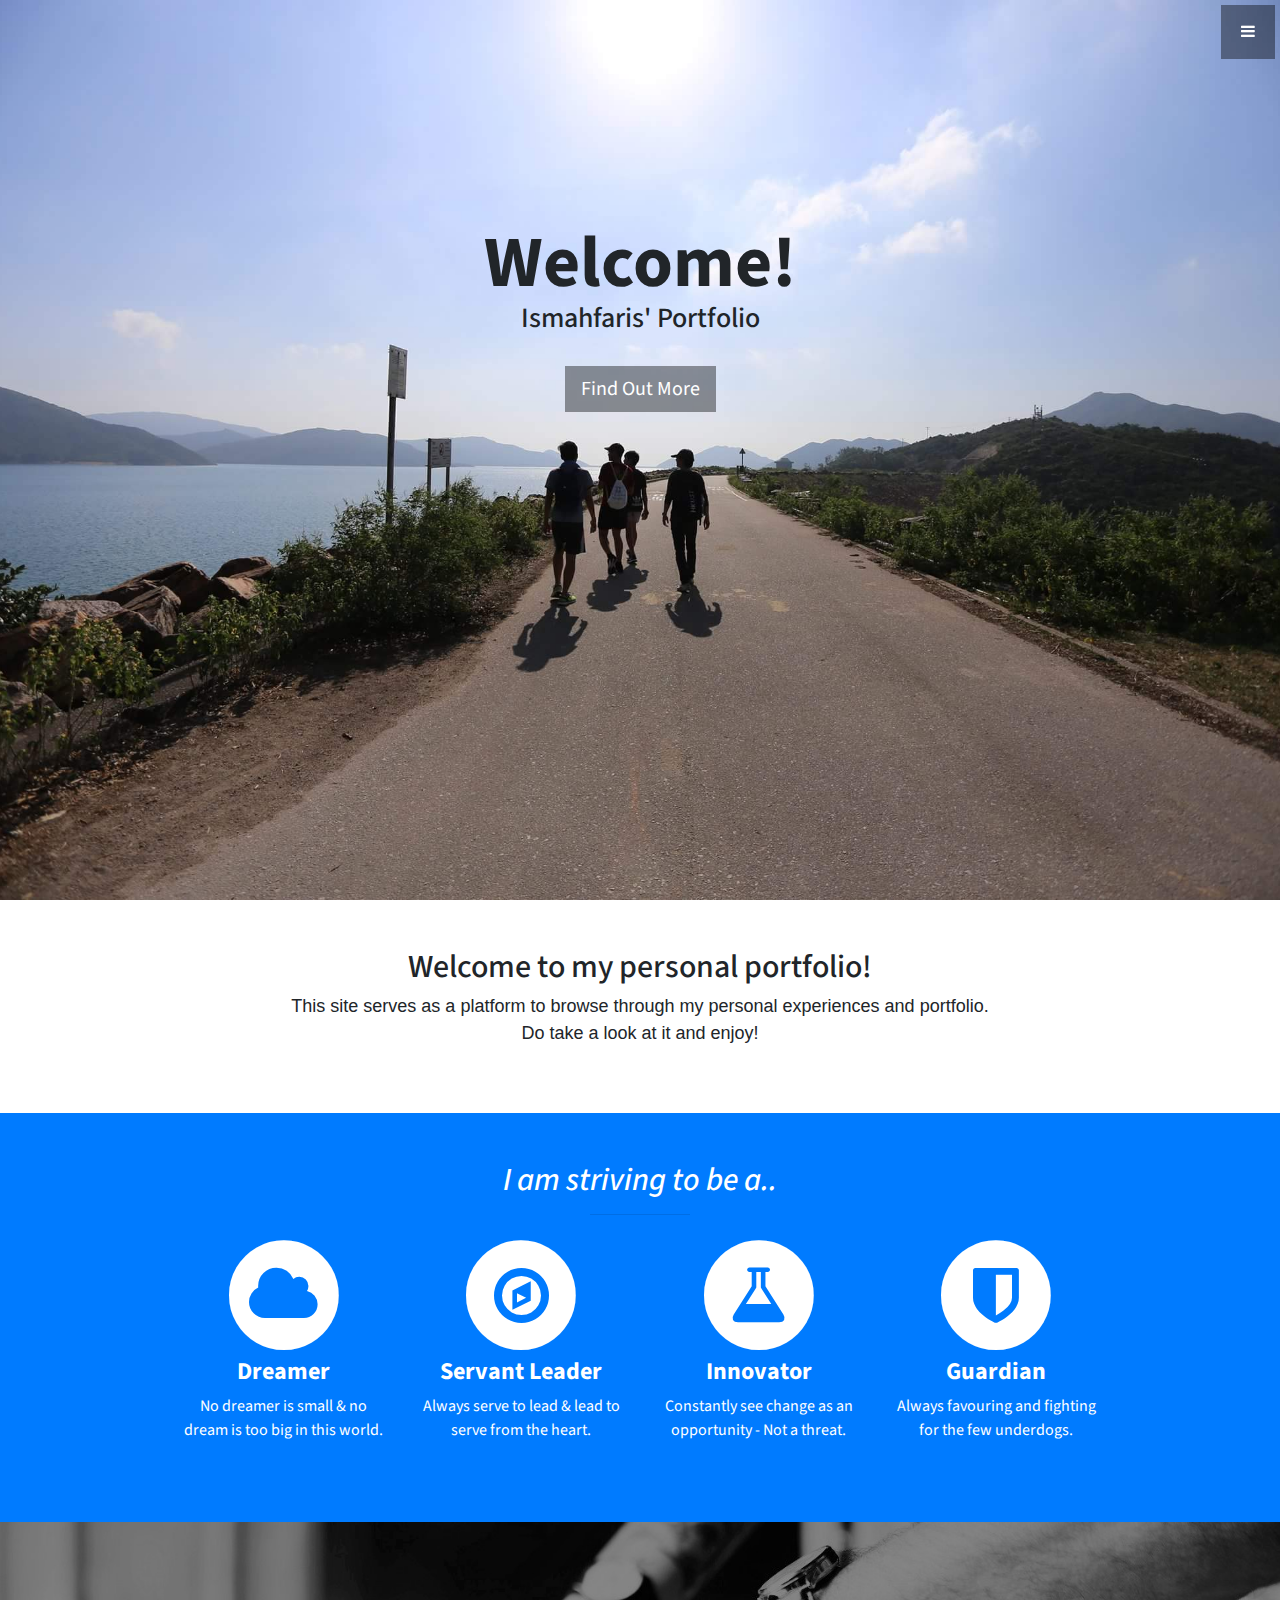
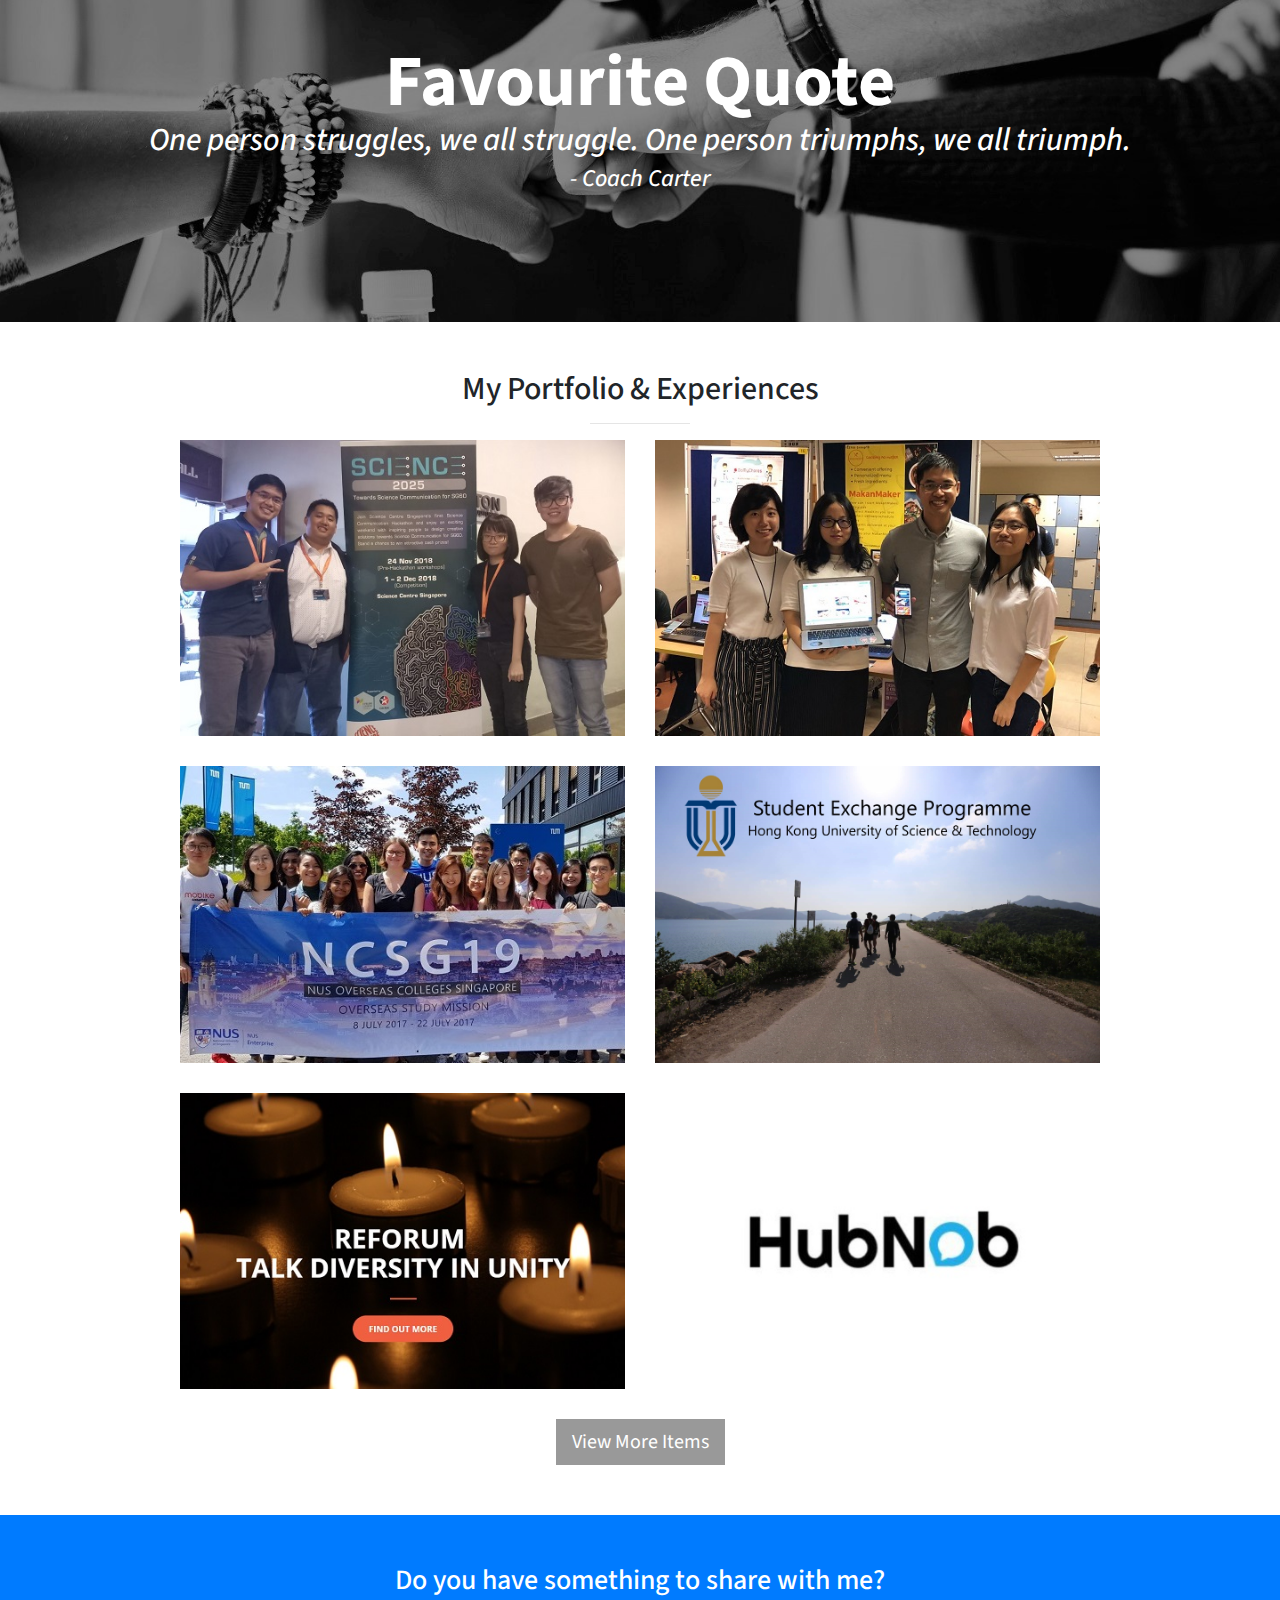
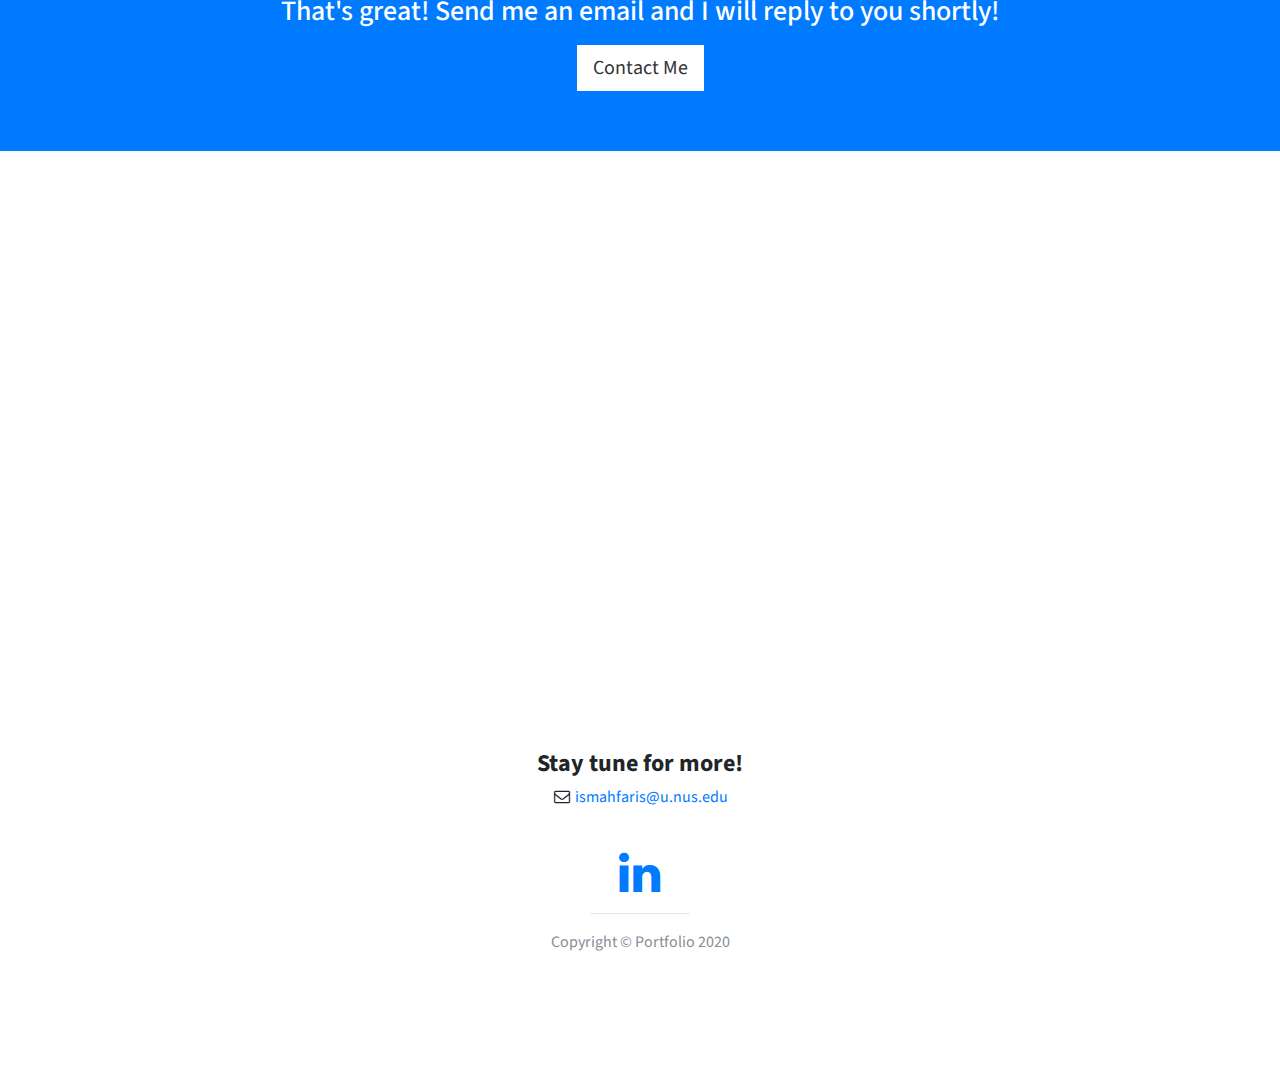
<file: index.html>
<!DOCTYPE html>
<html lang="en">

  <head>

    <meta charset="utf-8">
    <meta name="viewport" content="width=device-width, initial-scale=1, shrink-to-fit=no">
    <meta name="description" content="">
    <meta name="author" content="">

    <title>Ismahfaris' Portfolio</title>

    <!-- Bootstrap Core CSS -->
    <link href="vendor/bootstrap/css/bootstrap.min.css" rel="stylesheet">

    <!-- Custom Fonts -->
    <link href="vendor/font-awesome/css/font-awesome.min.css" rel="stylesheet" type="text/css">
    <link href="https://fonts.googleapis.com/css?family=Source+Sans+Pro:300,400,700,300italic,400italic,700italic" rel="stylesheet" type="text/css">

    <!-- Custom CSS -->
    <link href="css/stylish-portfolio.css" rel="stylesheet">

  </head>

  <body>
    <!-- Navigation -->
    <a id="menu-toggle" href="#" class="btn btn-dark btn-lg toggle">
      <i class="fa fa-bars"></i>
    </a>
    <nav id="sidebar-wrapper">
      <ul class="sidebar-nav">
        <a id="menu-close" href="#" class="btn btn-light btn-lg pull-right toggle">
          <i class="fa fa-times"></i>
        </a>
        <li class="sidebar-brand">
          <a class="js-scroll-trigger" href="#top">Ismahfaris' Portfolio</a>
        </li>
        <li>
          <a class="js-scroll-trigger" href="#top">Home</a>
        </li>
        <li>
          <a class="js-scroll-trigger" href="#about">Personal Statement</a>
        </li>
        <li>
          <a class="js-scroll-trigger" href="#services">Goals &amp; Aspirations</a>
        </li>
        <li>
          <a class="js-scroll-trigger" href="#portfolio">Portfolio</a>
        </li>
        <li>
          <a class="js-scroll-trigger" href="#contact" onclick=$( "#menu-close").click();>Contact</a>
        </li>
      </ul>
    </nav>

    <!-- Header -->
    <header class="header" id="top">
      <div class="text-vertical-center">
        <h1>Welcome!</h1>
        <h3>Ismahfaris' Portfolio</h3>
        <br>
        <a href="#about" class="btn btn-dark btn-lg js-scroll-trigger">Find Out More</a>
        <br><br><br><br><br><br><br><br><br><br><br><br>
      </div>
    </header>

    <!-- About -->
    <section id="about" class="about">
      <div class="container text-center">
        <h2>Welcome to my personal portfolio!</h2>
        <p style = "font-family: OpenSans,sans-serif !important; font-size: 18px" >This site serves as a platform to browse through my personal experiences and portfolio. 
          <br>Do take a look at it and enjoy!</p>
      </div>
      <!-- /.container -->
    </section>

    <!-- Services -->
    <section id="services" class="services bg-primary text-white">
      <div class="container">
        <div class="row text-center">
          <div class="col-lg-10 mx-auto">
            <h2><i>I am striving to be a..</i></h2>
            <hr class="small">
            <div class="row">
              <div class="col-md-3 col-sm-6">
                <div class="service-item">
                  <span class="fa-stack fa-4x">
                    <i class="fa fa-circle fa-stack-2x"></i>
                    <i class="fa fa-cloud fa-stack-1x text-primary"></i>
                  </span>
                  <h4>
                    <strong>Dreamer</strong>
                  </h4>
                  <p>No dreamer is small & no dream is too big in this world.</p>
                  <!-- <a href="#" class="btn btn-light">Learn More</a> -->
                </div>
              </div>
              <div class="col-md-3 col-sm-6">
                <div class="service-item">
                  <span class="fa-stack fa-4x">
                    <i class="fa fa-circle fa-stack-2x"></i>
                    <i class="fa fa-compass fa-stack-1x text-primary"></i>
                  </span>
                  <h4>
                    <strong>Servant Leader</strong>
                  </h4>
                  <p>Always serve to lead &amp; lead to serve from the heart.</p>
                  
                </div>
              </div>
              <div class="col-md-3 col-sm-6">
                <div class="service-item">
                  <span class="fa-stack fa-4x">
                    <i class="fa fa-circle fa-stack-2x"></i>
                    <i class="fa fa-flask fa-stack-1x text-primary"></i>
                  </span>
                  <h4>
                    <strong>Innovator</strong>
                  </h4>
                  <p>Constantly see change as an opportunity - Not a threat.</p>
                  
                </div>
              </div>
              <div class="col-md-3 col-sm-6">
                <div class="service-item">
                  <span class="fa-stack fa-4x">
                    <i class="fa fa-circle fa-stack-2x"></i>
                    <i class="fa fa-shield fa-stack-1x text-primary"></i>
                  </span>
                  <h4>
                    <strong>Guardian</strong>
                  </h4>
                  <p>Always favouring and fighting for the few underdogs.</p>
                  
                </div>
              </div>
            </div>
            <!-- /.row (nested) -->
          </div>
          <!-- /.col-lg-10 -->
        </div>
        <!-- /.row -->
      </div>
      <!-- /.container -->
    </section>

    <!-- Callout -->
    <aside class="callout">
      <div class="text-vertical-center">
        <h1>Favourite Quote</h1>
        <h2> <i>One person struggles, we all struggle. One person triumphs, we all triumph.</i> </h2>
        <h4> <i> - Coach Carter</i> </h4>
      </div>
    </aside>

    <!-- Portfolio -->
    <section id="portfolio" class="portfolio">
      <div class="container">
        <div class="row">
          <div class="col-lg-10 mx-auto text-center">
            <h2>My Portfolio &amp; Experiences</h2>
            <hr class="small">
            <div class="row">
              <div class="col-md-6">
                <div class="portfolio-item">
                  <a href="science.html">
                    <img class="img-portfolio img-fluid" src="img/ScienceHack.jpg">
                    <p class="img__description">
                      <strong>Science 2025 Hackathon</strong><br/>
                      <i>Check out my team's project that received a special mention and <br/> top 5 out of 20 teams. </i>
                    </p>                                           
                  </a>
                </div>
              </div>               
              <div class="col-md-6">
                <div class="portfolio-item">
                  <a href="steps.html">
                    <img class="img-portfolio img-fluid" src="img/steps.jpg">
                    <p class="img__description">
                      <strong>NUS Computing STePs <br/>Term Project 2017/18</strong><br/>
                      <i>Check out my term project that received 3rd Prize out of 15 teams.</i>
                    </p>                                           
                  </a>
                </div>
              </div>  
              <div class="col-md-6">
                <div class="portfolio-item">
                  <a href="noc.html">
                    <img class="img-portfolio img-fluid" src="img/osm5.jpg">
                    <p class="img__description">
                      <strong>NUS Overseas Colleges<br/> Overseas Study Mission</strong><br/>
                      <i>My 2-week entrepreneurial experience in Israel &amp; Germany.</i>
                    </p>                                           
                  </a>
                </div>
              </div>
              <div class="col-md-6">
                <div class="portfolio-item">
                  <a href="exchange.html" >
                    <img class="img-portfolio img-fluid" src="img/sep.jpeg">
                    <p class="img__description">
                      <strong>Student Exchange Programme</strong><br/>
                      <i>My personal reflection about my HKUST experience in Hong Kong.</i>
                    </p>                                           
                  </a>
                </div>
              </div>  
              <div class="col-md-6">
                <div class="portfolio-item">
                  <a href="https://reforum-183113.appspot.com/" target = _blank>
                    <img class="img-portfolio img-fluid" src="img/portfolio-2.jpg">
                    <p class="img__description">
                      <strong>Reforum</strong><br/>
                      <i>A platform for dialogues &amp; forums where people can learn, understand & respect different faiths &amp; religions.</i>
                    </p> 
                  </a>
                </div>
              </div>
              
              <div class="col-md-6">
                <div class="portfolio-item">
                  <a href="./img/NUS Overseas College Singapore Project.pdf" download="">
                    <img class="img-portfolio img-fluid" src="img/portfolio-6.jpg">
                    <p class="img__description">
                      <strong>HubNob</strong><br/>
                      <i>Download & view my start-up pitch for the NUS Overseas College Entrepreneurship Programme.</i>
                    </p>
                  </a>
                </div>
              </div>
            </div>
            <!-- /.row (nested) -->
            <a href="viewMoreDetails.html" class="btn btn-lg btn-dark">View More Items</a>

          </div>
          <!-- /.col-lg-10 -->
        </div>
        <!-- /.row -->
      </div>
      <!-- /.container -->
    </section>

    <!-- Call to Action -->
    <aside class="call-to-action bg-primary text-white" id="contact">
      <div class="container text-center">
        <h3>Do you have something to share with me? <br>That's great! Send me an email and I will reply to you shortly!</h3>

        <a href="mailto:ismahfaris@u.nus.edu" class="btn btn-lg btn-light">Contact Me</a>
        <!--<a href="#" class="btn btn-lg btn-dark">Look at Me!</a>-->
      </div>
    </aside>

    <!-- Map -->
    <section id="map" class="map">
            <iframe width="100%" height="100%" frameborder="0" scrolling="no" marginheight="0" marginwidth="0" src="https://www.google.com/maps/embed?pb=!1m18!1m12!1m3!1d3988.799178920508!2d103.77165731451245!3d1.2950529990554436!2m3!1f0!2f0!3f0!3m2!1i1024!2i768!4f13.1!3m3!1m2!1s0x31da1af8c7e4e75b%3A0x436963e22924394a!2sNUS+School+of+Computing!5e0!3m2!1sen!2ssg!4v1515598044869" width="600" height="450" frameborder="0" style="border:0" allowfullscreen></iframe>
      <br/>
      <small>
        <a href="https://maps.google.com/maps?f=q&amp;source=embed&amp;hl=en&amp;geocode=&amp;q=Twitter,+Inc.,+Market+Street,+San+Francisco,+CA&amp;aq=0&amp;oq=twitter&amp;sll=28.659344,-81.187888&amp;sspn=0.128789,0.264187&amp;ie=UTF8&amp;hq=Twitter,+Inc.,+Market+Street,+San+Francisco,+CA&amp;t=m&amp;z=15&amp;iwloc=A"></a>
      </small>
    </section>

    <!-- Footer -->
    <footer>
      <div class="container">
        <div class="row">
          <div class="col-lg-10 mx-auto text-center">
            <h4>
              <strong>Stay tune for more!</strong>
            </h4>
            
            <ul class="list-unstyled">
                <i class="fa fa-envelope-o fa-fw"></i>
                <a href="mailto:ismahfaris@u.nus.edu">ismahfaris@u.nus.edu</a>
              </li>
            </ul>
            <br>
            <ul class="list-inline">
              <li class="list-inline-item">
                <a target = _blank href="https://sg.linkedin.com/in/ismahfaris-ismail">
                  <i class="fa fa-linkedin fa-fw fa-3x"></i>
                </a>
              </li>
              <!--li class="list-inline-item">
                <a href="#">
                  <i class="fa fa-facebook fa-fw fa-3x"></i>
                </a>
              </li>
              <li class="list-inline-item">
                <a href="#">
                  <i class="fa fa-dribbble fa-fw fa-3x"></i>
                </a>
              </li-->
            </ul>
            <hr class="small">
            <p class="text-muted">Copyright &copy; Portfolio 2020</p>
          </div>
        </div>
      </div>
      <a id="to-top" href="#top" class="btn btn-dark btn-lg js-scroll-trigger">
        <i class="fa fa-chevron-up fa-fw fa-1x"></i>
      </a>
    </footer>

    <!-- Bootstrap core JavaScript -->
    <script src="vendor/jquery/jquery.min.js"></script>
    <script src="vendor/popper/popper.min.js"></script>
    <script src="vendor/bootstrap/js/bootstrap.min.js"></script>

    <!-- Plugin JavaScript -->
    <script src="vendor/jquery-easing/jquery.easing.min.js"></script>

    <!-- Custom scripts for this template -->
    <script src="js/stylish-portfolio.js"></script>

  </body>

</html>
</file>
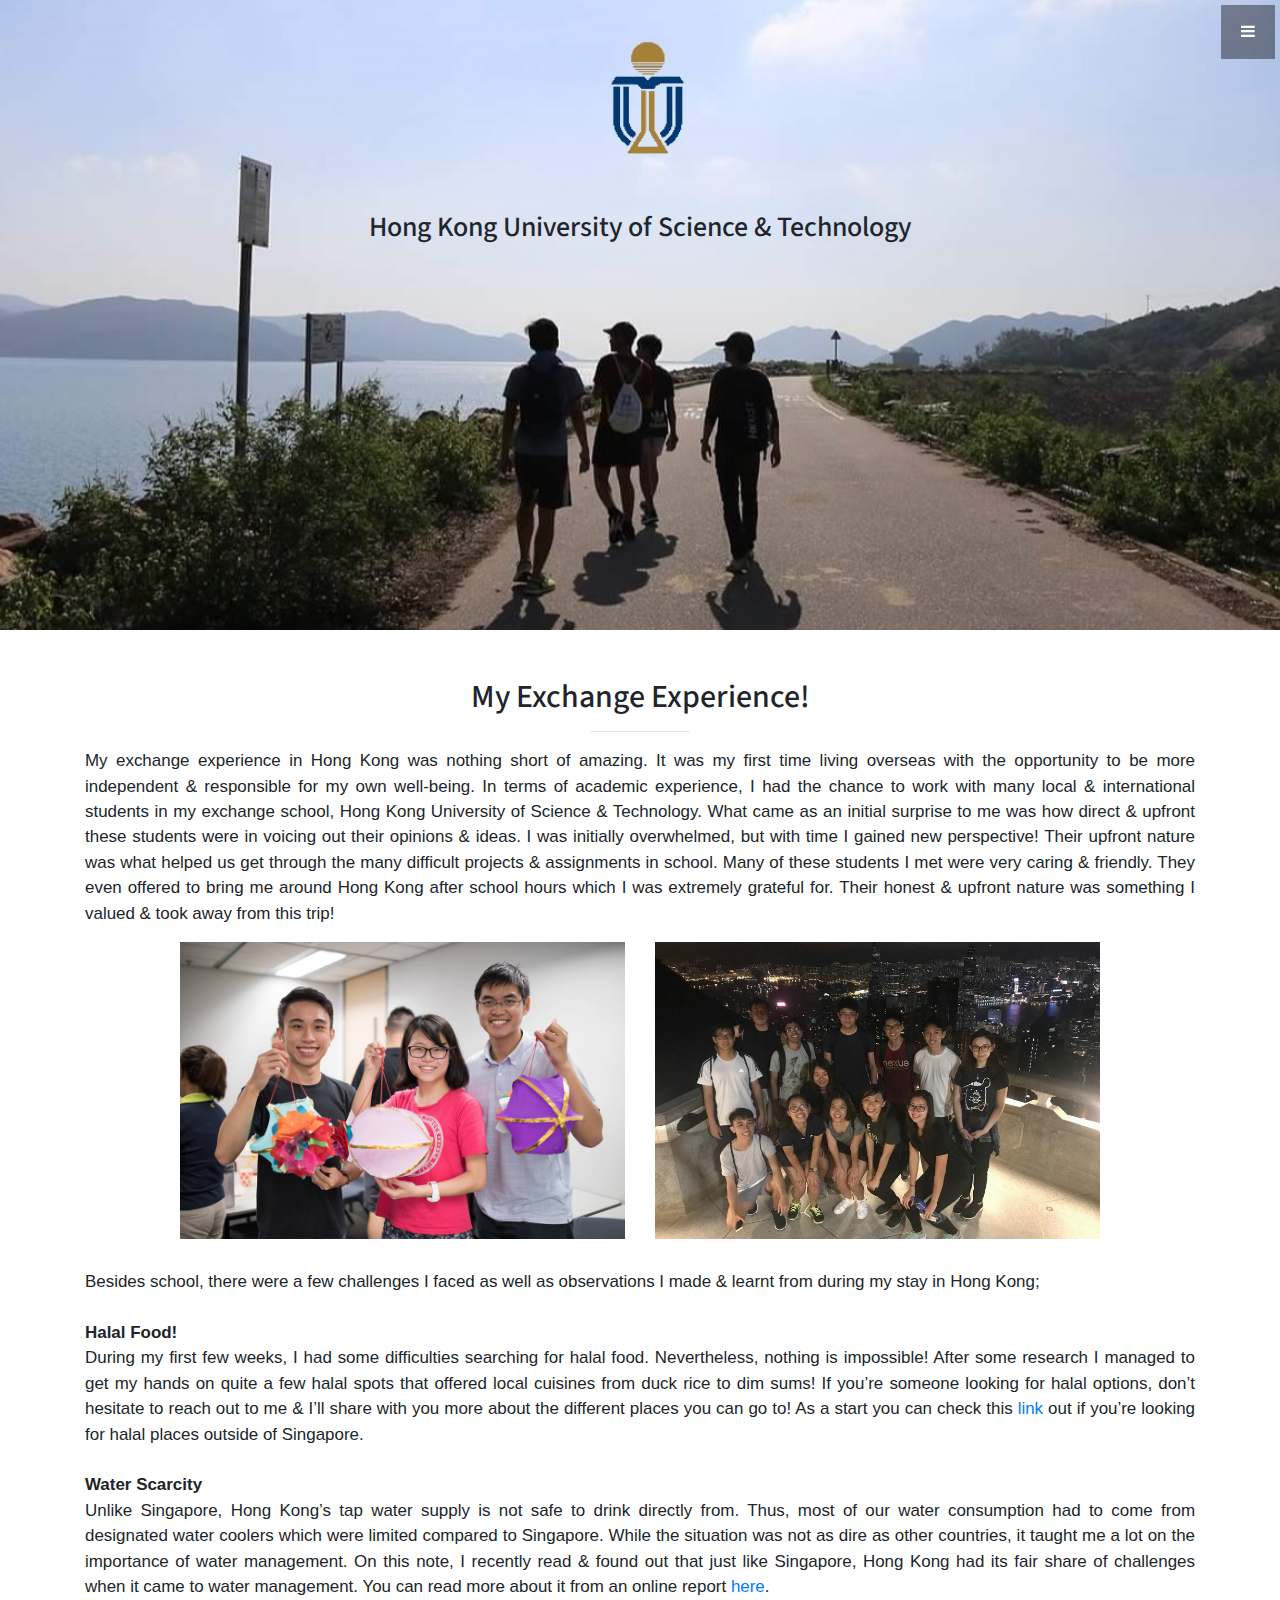
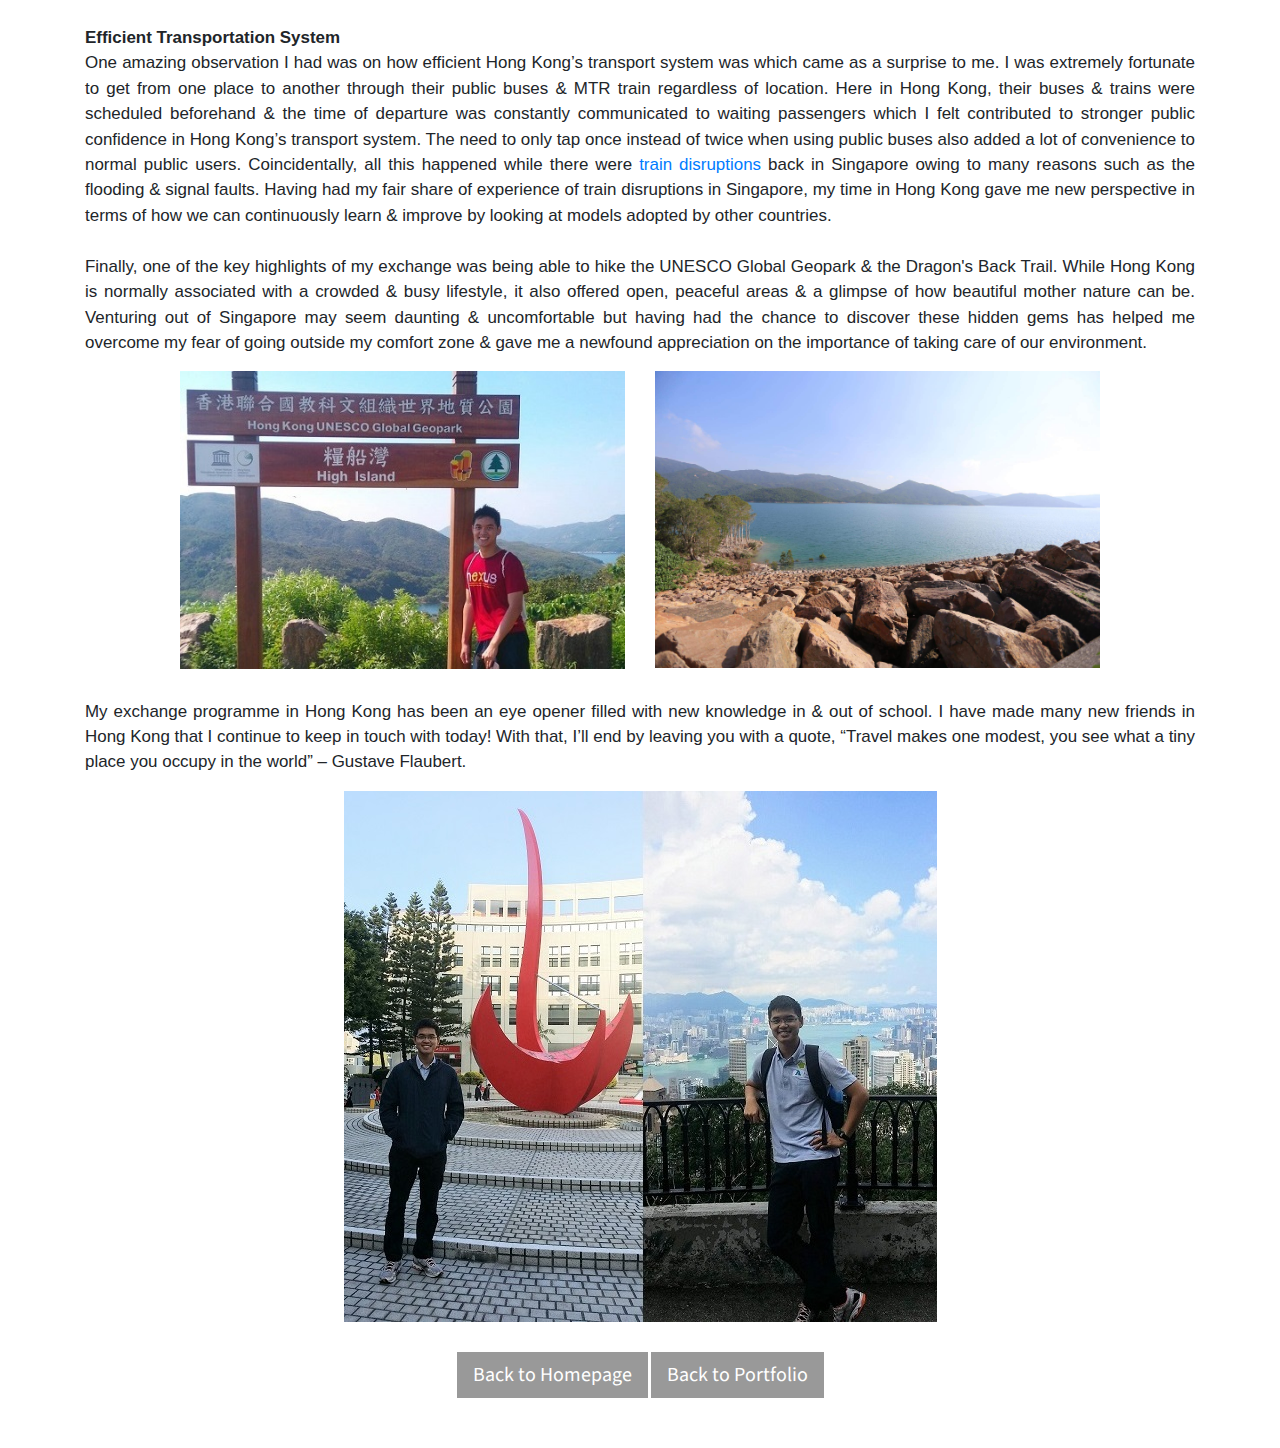
<file: exchange.html>
<!DOCTYPE html>
<html lang="en">

  <head>

    <meta charset="utf-8">
    <meta name="viewport" content="width=device-width, initial-scale=1, shrink-to-fit=no">
    <meta name="description" content="">
    <meta name="author" content="">

    <title>My Exchange Experience</title>

    <!-- Bootstrap Core CSS -->
    <link href="vendor/bootstrap/css/bootstrap.min.css" rel="stylesheet">

    <!-- Custom Fonts -->
    <link href="vendor/font-awesome/css/font-awesome.min.css" rel="stylesheet" type="text/css">
    <link href="https://fonts.googleapis.com/css?family=Source+Sans+Pro:300,400,700,300italic,400italic,700italic" rel="stylesheet" type="text/css">

    <!-- Custom CSS -->
    <link href="css/stylish-portfolio.css" rel="stylesheet">

  </head>

  <body>
    <!-- Navigation -->
    <a id="menu-toggle" href="#" class="btn btn-dark btn-lg toggle">
      <i class="fa fa-bars"></i>
    </a>
    <nav id="sidebar-wrapper">
      <ul class="sidebar-nav">
        <a id="menu-close" href="#" class="btn btn-light btn-lg pull-right toggle">
          <i class="fa fa-times"></i>
        </a>
        <li class="sidebar-br&">
          <a class="js-scroll-trigger" href="index.html#top">Ismahfaris' Portfolio</a>
        </li>
        <li>
          <a class="js-scroll-trigger" href="index.html#top">Home</a>
        </li>
        <li>
          <a class="js-scroll-trigger" href="index.html#about">Personal Statement</a>
        </li>
        <li>
          <a class="js-scroll-trigger" href="index.html#services">Goals &amp; Aspirations</a>
        </li>
        <li>
          <a class="js-scroll-trigger" href="index.html#portfolio">Portfolio</a>
        </li>
        <li>
          <a class="js-scroll-trigger" href="index.html#contact" onclick=$( "#menu-close").click();>Contact</a>
        </li>
      </ul>
    </nav>

    <!-- Header -->
    <header class="headerExchange" id="top">


      <div class="text-vertical-center">
        <h3>Hong Kong University of Science & Technology</h3>
        
        <br/><br/><br/><br/><br/><br/>
        <br>
              
      </div>
    </header>

    <!-- About -->
    <section id="about" class="about">

      <div class="container text-center">
        <h2>My Exchange Experience!</h2>
        <hr class="small">
        <p class="exchangetext">My exchange experience in Hong Kong was nothing short of amazing. It was my first time living overseas with the opportunity to be more independent & responsible for my own well-being. In terms of academic experience, I had the chance to work with many local & international students in my exchange school, Hong Kong University of Science & Technology. 

        What came as an initial surprise to me was how direct & upfront these students were in voicing out their opinions & ideas. I was initially overwhelmed, but with time I gained new perspective! Their upfront nature was what helped us get through the many difficult projects & assignments in school. Many of these students I met were very caring & friendly. They even offered to bring me around Hong Kong after school hours which I was extremely grateful for. Their honest & upfront nature was something I valued & took away from this trip!
        </p>
      </div>

  <div class="container">
        <div class="row">
          <div class="col-lg-10 mx-auto text-center">
            <div class="row">
              <div class="col-md-6">
                <div class="portfolio-item">
                    <img class="img-portfolio img-fluid" src="img/exchange1.jpg">
                  </a>
                </div>
              </div>
              <div class="col-md-6">
                <div class="portfolio-item">
                    <img class="img-portfolio img-fluid" src="img/exchange2.jpg">
                  </a>
                </div>
              </div>
          </div>
          <!-- /.col-lg-10 -->
        </div>
        <!-- /.row -->
      </div>      
      <!-- /.container -->
    </div>

   <div class="container text-center">
        <p  class="exchangetext">Besides school, there were a few challenges I faced as well as observations I made & learnt from during my stay in Hong Kong;
        <br/><br/>
        <strong>Halal Food!</strong><br/>
        During my first few weeks, I had some difficulties searching for halal food. Nevertheless, nothing is impossible! After some research I managed to get my hands on quite a few halal spots that offered local cuisines from duck rice to dim sums! If you’re someone looking for halal options, don’t hesitate to reach out to me & I’ll share with you more about the different places you can go to! As a start you can check this <a href="https://www.havehalalwilltravel.com/" target="_blank">link</a> out if you’re looking for halal places outside of Singapore.

        <br/><br/>
        <strong>Water Scarcity</strong><br/>
        Unlike Singapore, Hong Kong’s tap water supply is not safe to drink directly from. Thus, most of our water consumption had to come from designated water coolers which were limited compared to Singapore. While the situation was not as dire as other countries, it taught me a lot on the importance of water management. On this note, I recently read & found out that just like Singapore, Hong Kong had its fair share of challenges when it came to water management. You can read more about it from an online report <a href="http://civic-exchange.org/wp-content/uploads/2017/05/Water-Report-English-final.pdf" target="_blank">here</a>. 

        <br/><br/>
        <strong>Efficient Transportation System</strong><br/>
        One amazing observation I had was on how efficient Hong Kong’s transport system was which came as a surprise to me. I was extremely fortunate to get from one place to another through their public buses & MTR train regardless of location. Here in Hong Kong, their buses & trains were scheduled beforehand & the time of departure was constantly communicated to waiting passengers which I felt contributed to stronger public confidence in Hong Kong’s transport system. The need to only tap once instead of twice when using public buses also added a lot of convenience to normal public users. Coincidentally, all this happened while there were <a href="https://mothership.sg/2017/12/lta-report-mrt-bishan-tunnel-flooding/" target="_blank">train disruptions</a> back in Singapore owing to many reasons such as the flooding & signal faults. Having had my fair share of experience of train disruptions in Singapore, my time in Hong Kong gave me new perspective in terms of how we can continuously learn & improve by looking at models adopted by other countries. 
        <br/><br/>
        Finally, one of the key highlights of my exchange was being able to hike the UNESCO Global Geopark & the Dragon's Back Trail. While Hong Kong is normally associated with a crowded & busy lifestyle, it also offered open, peaceful areas & a glimpse of how beautiful mother nature can be. Venturing out of Singapore may seem daunting & uncomfortable but having had the chance to discover these hidden gems has helped me overcome my fear of going outside my comfort zone & gave me a newfound appreciation on the importance of taking care of our environment.

        </p>
      </div>
  

  <div class="container">
        <div class="row">
          <div class="col-lg-10 mx-auto text-center">
            <div class="row">
              <div class="col-md-6">
                <div class="portfolio-item">
                    <img class="img-portfolio img-fluid" src="img/exchange3.jpg">
                  </a>
                </div>
              </div>
              <div class="col-md-6">
                <div class="portfolio-item">
                    <img class="img-portfolio img-fluid" src="img/exchange4.jpeg">
                  </a>
                </div>
              </div>
          </div>
          <!-- /.col-lg-10 -->
        </div>
        <!-- /.row -->
      </div>      
      <!-- /.container -->
    </div>

   <div class="container text-center">
        <p  class="exchangetext">
        My exchange programme in Hong Kong has been an eye opener filled with new knowledge in & out of school. I have made many new friends in Hong Kong that I continue to keep in touch with today! With that, I’ll end by leaving you with a quote, “Travel makes one modest, you see what a tiny place you occupy in the world” – Gustave Flaubert.
        </p>
  </div>
 
 
  <div class="container">

        <div class="row">
          <div class=" mx-auto text-center">
            <div class="row">
              <div class="">
                <div class="portfolio-item">
                  <img class="img-portfolio img-fluid" src="img/exchange5.jpg">
                </div>
              </div>
          </div>
           <a href="index.html" class="btn btn-lg btn-dark">Back to Homepage</a>
           <a href="viewMoreDetails.html" class="btn btn-lg btn-dark">Back to Portfolio</a>
          <!-- /.col-lg-10 -->       
        </div>
        <!-- /.row -->
      </div>      
      <!-- /.container -->
    </div>

    </section>

    
    <!-- Bootstrap core JavaScript -->
    <script src="vendor/jquery/jquery.min.js"></script>
    <script src="vendor/popper/popper.min.js"></script>
    <script src="vendor/bootstrap/js/bootstrap.min.js"></script>

    <!-- Plugin JavaScript -->
    <script src="vendor/jquery-easing/jquery.easing.min.js"></script>

    <!-- Custom scripts for this template -->
    <script src="js/stylish-portfolio.js"></script>

  </body>

</html>
</file>
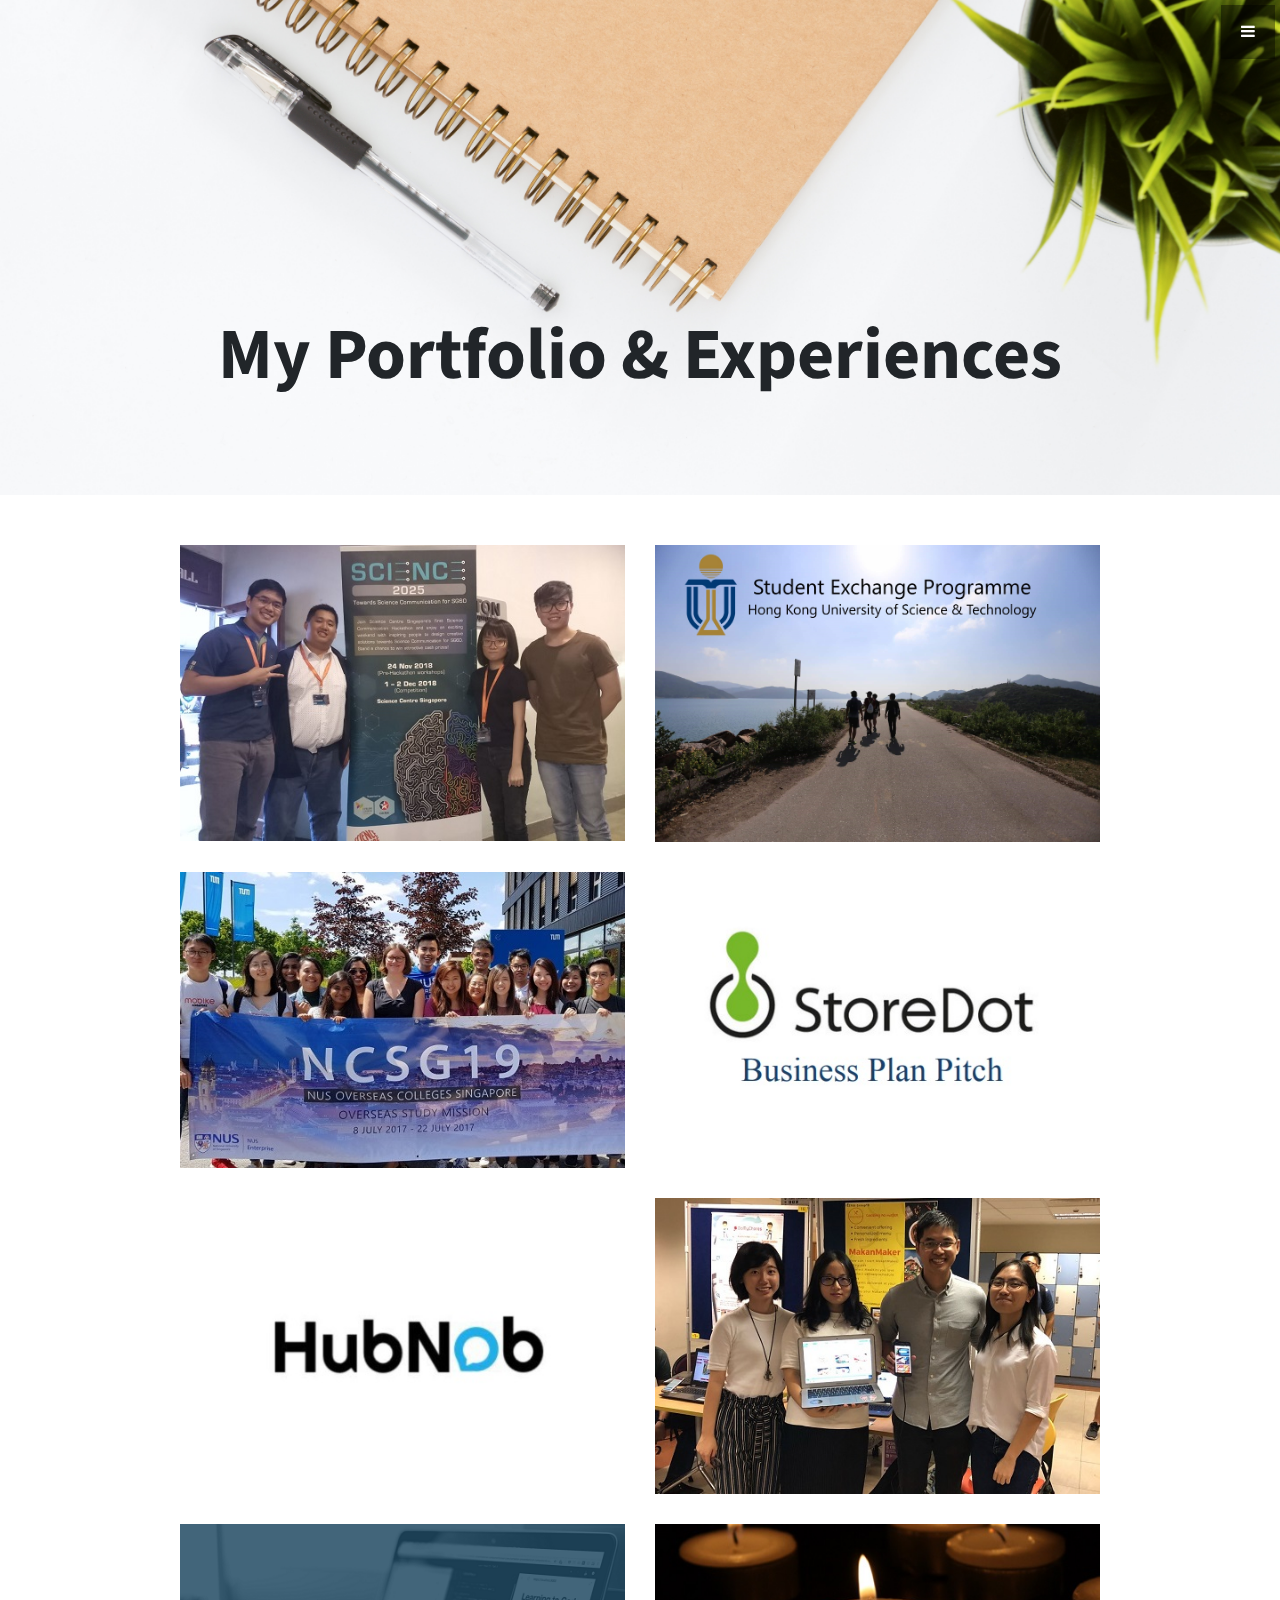
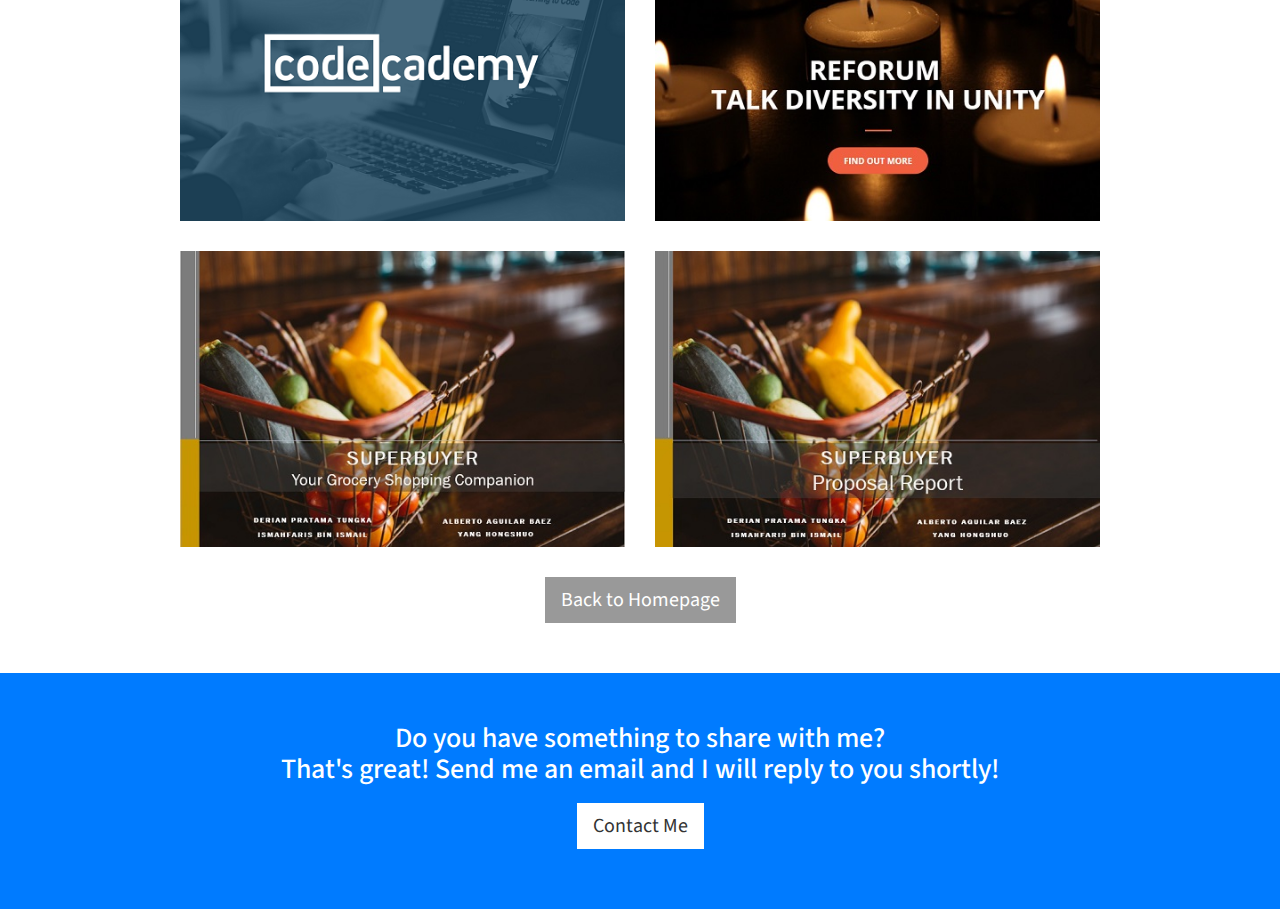
<file: viewMoreDetails.html>
<!DOCTYPE html>
<html lang="en">

  <head>

    <meta charset="utf-8">
    <meta name="viewport" content="width=device-width, initial-scale=1, shrink-to-fit=no">
    <meta name="description" content="">
    <meta name="author" content="">

    <title>Ismahfaris' Portfolio</title>

    <!-- Bootstrap Core CSS -->
    <link href="vendor/bootstrap/css/bootstrap.min.css" rel="stylesheet">

    <!-- Custom Fonts -->
    <link href="vendor/font-awesome/css/font-awesome.min.css" rel="stylesheet" type="text/css">
    <link href="https://fonts.googleapis.com/css?family=Source+Sans+Pro:300,400,700,300italic,400italic,700italic" rel="stylesheet" type="text/css">

    <!-- Custom CSS -->
    <link href="css/stylish-portfolio.css" rel="stylesheet">

  </head>

  <body>
    <!-- Navigation -->
    <a id="menu-toggle" href="#" class="btn btn-dark btn-lg toggle">
      <i class="fa fa-bars"></i>
    </a>
    <nav id="sidebar-wrapper">
      <ul class="sidebar-nav">
        <a id="menu-close" href="#" class="btn btn-light btn-lg pull-right toggle">
          <i class="fa fa-times"></i>
        </a>
        <li class="sidebar-brand">
          <a class="js-scroll-trigger" href="index.html#top">Ismahfaris' Portfolio</a>
        </li>
        <li>
          <a class="js-scroll-trigger" href="index.html#top">Home</a>
        </li>
        <li>
          <a class="js-scroll-trigger" href="index.html#about">Personal Statement</a>
        </li>
        <li>
          <a class="js-scroll-trigger" href="index.html#services">Goals &amp; Aspirations</a>
        </li>
        <li>
          <a class="js-scroll-trigger" href="index.html#portfolio">Portfolio</a>
        </li>
        <li>
          <a class="js-scroll-trigger" href="index.html#contact" onclick=$( "#menu-close").click();>Contact</a>
        </li>
      </ul>
    </nav>

    <!-- Header -->
    <header class="headerViewMoreDetails" id="top">
      <div class="text-vertical-center">
        <br/><br/><br/><br/><br/><br/><br/><br/><br/>
        <h1>My Portfolio &amp; Experiences</h1>        
      </div>
    </header>


    <!-- Portfolio -->
    <section id="portfolio" class="portfolio">
      <div class="container">
        <div class="row">
          <div class="col-lg-10 mx-auto text-center">
            
            <div class="row">
              <div class="col-md-6">
                <div class="portfolio-item">
                  <a href="science.html">
                    <img class="img-portfolio img-fluid" src="img/ScienceHack.jpg">
                    <p class="img__description">
                      <strong>Science 2025 Hackathon</strong><br/>
                      <i>Check out my team's project that received a special mention and <br/> top 5 out of 20 teams. </i>
                    </p>                    
                  </a>
                </div>
              </div>

              <div class="col-md-6">
                <div class="portfolio-item">
                  <a href="exchange.html" >
                    <img class="img-portfolio img-fluid" src="img/sep.jpeg">
                    <p class="img__description">
                      <strong>Student Exchange Programme</strong><br/>
                      <i>My personal reflection about my HKUST experience in Hong Kong.</i>
                    </p>                                           
                  </a>
                </div>
              </div>              
              <div class="col-md-6">
                <div class="portfolio-item">
                  <a href="noc.html">
                    <img class="img-portfolio img-fluid" src="img/osm5.jpg">
                    <p class="img__description">
                      <strong>NUS Overseas Colleges<br/> Overseas Study Mission</strong><br/>
                      <i>My 2-week entrepreneurial experience in Israel &amp; Germany.</i>
                    </p>                                           
                  </a>
                </div>
              </div>

               <div class="col-md-6">
                <div class="portfolio-item">
                  <a href="./img/Business Plan Pitch Presentation Slides.pdf" download="">
                    <img class="img-portfolio img-fluid" src="img/portfolio-5.jpg">
                    <p class="img__description">
                      <strong>StoreDot</strong><br/>
                      <i>Download &amp; view my business plan pitch for an existing start-up as part of my HKUST Exchange Programme.</i>
                    </p>                    
                  </a>
                </div>
              </div>

               <div class="col-md-6">
                <div class="portfolio-item">
                  <a href="./img/NUS Overseas College Singapore Project.pdf" download="">
                    <img class="img-portfolio img-fluid" src="img/portfolio-6.jpg">
                    <p class="img__description">
                      <strong>HubNob</strong><br/>
                      <i>Download &amp; view my start-up pitch for the NUS Overseas College Entrepreneurship Programme.</i>
                    </p>
                  </a>
                </div>
              </div>

              <div class="col-md-6">
                <div class="portfolio-item">
                  <a href="steps.html">
                    <img class="img-portfolio img-fluid" src="img/steps.jpg">
                    <p class="img__description">
                      <strong>NUS Computing STePs <br/>Term Project 2017/18</strong><br/>
                      <i>Check out my term project that received 3rd Prize out of 15 teams.</i>
                    </p>                                           
                  </a>
                </div>
              </div>              
              <div class="col-md-6">
                <div class="portfolio-item">
                  <a href="https://www.codecademy.com/profiles/Ismahfaris" target = _blank>
                    <img class="img-portfolio img-fluid" src="img/portfolio-1.png">
                    <p class="img__description">
                      <strong>Codecademy</strong><br/>
                      <i>Browse through various technologies I've learnt in Codecademy.</i>
                    </p>                                           
                  </a>
                </div>
              </div>
              <div class="col-md-6">
                <div class="portfolio-item">
                  <a href="https://reforum-183113.appspot.com/" target = _blank>
                    <img class="img-portfolio img-fluid" src="img/portfolio-2.jpg">
                    <p class="img__description">
                      <strong>Reforum</strong><br/>
                      <i>A platform for dialogues &amp; forums where people can learn, understand & respect different faiths &amp; religions.</i>
                    </p> 
                  </a>
                </div>
              </div>
              <div class="col-md-6">
                <div class="portfolio-item">
                  <a href="./img/IS3101 Project Presentation.pdf" download="">
                    <img class="img-portfolio img-fluid" src="img/portfolio-3.jpg">
                    <p class="img__description">
                      <strong>National University of Singapore</strong><br/>
                      <strong>Information Systems Management</strong><br/>
                      <i>Download &amp; view my group's pitch on cashierless supermarkets.</i>
                    </p>                       
                  </a>
                </div>
              </div>
              <div class="col-md-6">
                <div class="portfolio-item">
                  <a href="./img/SuperBuyer Proposal Report.pdf" download="">
                    <img class="img-portfolio img-fluid" src="img/portfolio-4.jpg">
                    <p class="img__description">
                      <strong>National University of Singapore</strong><br/>
                      <strong>Information Systems Management</strong><br/>                  
                      <i>Download &amp; view our proposal on cashierless supermarkets.</i>
                    </p>                     
                  </a>
                </div>
              </div>
            </div>
            <!-- /.row (nested) -->
            <a href="index.html" class="btn btn-lg btn-dark">Back to Homepage</a>

          </div>
          <!-- /.col-lg-10 -->
        </div>
        <!-- /.row -->
      </div>
      <!-- /.container -->
    </section>

    <!-- Call to Action -->
    <aside class="call-to-action bg-primary text-white">
      <div class="container text-center">
        <h3>Do you have something to share with me? <br>That's great! Send me an email and I will reply to you shortly!</h3>

        <a href="mailto:ismahfaris@u.nus.edu" class="btn btn-lg btn-light">Contact Me</a>
        
        <!--<a href="#" class="btn btn-lg btn-dark">Look at Me!</a>-->
      </div>
    </aside>


    <!-- Footer -->
    <!--footer>
      <div class="container">
        <div class="row">
          <div class="col-lg-10 mx-auto text-center">
            <h4>
              <strong>Stay tune for more!</strong>
            </h4>
            
            <ul class="list-unstyled">
              <li>
                <i class="fa fa-phone fa-fw"></i>
                (+65) 96226276</li>
              <li>
                <i class="fa fa-envelope-o fa-fw"></i>
                <a href="mailto:ismahfaris@u.nus.edu">ismahfaris@u.nus.edu</a>
              </li>
            </ul>
            <br>
            <ul class="list-inline">
              <li class="list-inline-item">
                <a target = _blank href="https://sg.linkedin.com/in/ismahfaris-ismail">
                  <i class="fa fa-linkedin fa-fw fa-3x"></i>
                </a>
              </li>
              <li class="list-inline-item">
                <a href="#">
                  <i class="fa fa-facebook fa-fw fa-3x"></i>
                </a>
              </li>
              <li class="list-inline-item">
                <a href="#">
                  <i class="fa fa-dribbble fa-fw fa-3x"></i>
                </a>
              </li>
            </ul>
            <hr class="small">
            <p class="text-muted">Copyright &copy; Portfolio 2018</p>
          </div>
        </div>
      </div>
      <a id="to-top" href="#top" class="btn btn-dark btn-lg js-scroll-trigger">
        <i class="fa fa-chevron-up fa-fw fa-1x"></i>
      </a>
    </footer-->

    <!-- Bootstrap core JavaScript -->
    <script src="vendor/jquery/jquery.min.js"></script>
    <script src="vendor/popper/popper.min.js"></script>
    <script src="vendor/bootstrap/js/bootstrap.min.js"></script>

    <!-- Plugin JavaScript -->
    <script src="vendor/jquery-easing/jquery.easing.min.js"></script>

    <!-- Custom scripts for this template -->
    <script src="js/stylish-portfolio.js"></script>

  </body>

</html>
</file>
<file: css/stylish-portfolio.css>
/*!
 * Start Bootstrap - Stylish Portfolio (http://startbootstrap.com/)
 * Copyright 2013-2017 Start Bootstrap
 * Licensed under MIT (https://github.com/BlackrockDigital/startbootstrap/blob/gh-pages/LICENSE)
 */


/* Global Styles */

html,
body {
    width: 100%;
    height: 100%;

}

body {
    font-family: 'Source Sans Pro', 'Helvetica Neue', Helvetica, Arial, sans-serif;
}

.exchangetext {
    text-align:justify;
    font-family: "OpenSans",sans-serif !important;
    font-size: 1.06em;

}

.noctext {
    text-align:justify;
    font-family: "OpenSans",sans-serif !important;
    font-size: 1.06em;

}

.stepstext {
    text-align:justify;
    font-family: "OpenSans",sans-serif !important;
    font-size: 1.06em;

}

.sciencetext {
    text-align:justify;
    font-family: "OpenSans",sans-serif !important;
    font-size: 1.06em;

}

.text-vertical-center {
    display: table-cell;
    text-align: center;
    vertical-align: middle;
}

.text-vertical-center h1 {
    font-size: 4.5em;
    font-weight: 700;
    margin: 0;
    padding: 0;
}


/* Custom Button Styles */

.btn-dark {
    color: #fff;
    border: none;
    border-radius: 0;
    background-color: rgba(0, 0, 0, .4);
}

.btn-dark:hover,
.btn-dark:focus,
.btn-dark:active {
    color: #fff;
    background-color: rgba(0, 0, 0, .7);
}

.btn-light {
    color: #333;
    border: none;
    border-radius: 0;
    background-color: rgb(255, 255, 255);
}

.btn-light:hover,
.btn-light:focus,
.btn-light:active {
    color: #333;
    background-color: rgba(255, 255, 255, .8);
}


/* Custom Horizontal Rule */

hr.small {
    max-width: 100px;
}


/* Side Menu */

#sidebar-wrapper {
    position: fixed;
    z-index: 1000;
    right: 0;
    overflow-y: auto;
    width: 250px;
    height: 100%;
    -webkit-transition: all .4s ease 0s;
    -moz-transition: all .4s ease 0s;
    -ms-transition: all .4s ease 0s;
    -o-transition: all .4s ease 0s;
    transition: all .4s ease 0s;
    transform: translateX(250px);
    background: #222;
}

.sidebar-nav {
    position: absolute;
    top: 0;
    width: 250px;
    margin: 0;
    padding: 0;
    list-style: none;
}

.sidebar-nav li {
    line-height: 40px;
    text-indent: 20px;
}

.sidebar-nav li a {
    display: block;
    text-decoration: none;
    color: #999;
}

.sidebar-nav li a:hover {
    text-decoration: none;
    color: #fff;
    background: rgba(255, 255, 255, .2);
}

.sidebar-nav li a:active,
.sidebar-nav li a:focus {
    text-decoration: none;
}

.sidebar-nav > .sidebar-brand {
    font-size: 18px;
    line-height: 55px;
    height: 55px;
}

.sidebar-nav > .sidebar-brand a {
    color: #999;
}

.sidebar-nav > .sidebar-brand a:hover {
    color: #fff;
    background: none;
}

#menu-toggle {
    position: fixed;
    z-index: 1;
    top: 0;
    right: 0;
}

#sidebar-wrapper.active {
    right: 250px;
    width: 250px;
    -webkit-transition: all .4s ease 0s;
    -moz-transition: all .4s ease 0s;
    -ms-transition: all .4s ease 0s;
    -o-transition: all .4s ease 0s;
    transition: all .4s ease 0s;
}

.toggle {
    font-size: 1em;
    margin: 5px 5px 0 0;
    padding: 15px 20px;
}


/* Header */

.header {
    position: relative;
    display: table;
    width: 100%;
    height: 100%;
    background: url(../img/bg.jpeg) no-repeat center center scroll;
    -webkit-background-size: cover;
    -moz-background-size: cover;
    -o-background-size: cover;
    background-size: cover;
}

.headerViewMoreDetails {
    position: relative;
    display: table;
    width: 100%;
    height: 55%;
    background: url(../img/viewDetails.jpg) no-repeat center center scroll;
    -webkit-background-size: cover;
    -moz-background-size: cover;
    -o-background-size: cover;
    background-size: cover;
}

.headerExchange {
    position: relative;
    display: table;
    width: 100%;
    height: 70%;
    -webkit-background-size: cover;
    background: url(../img/exchange.jpeg) no-repeat center center scroll;
    -moz-background-size: cover;
    -o-background-size: cover;
    background-size: cover;
}

.headerNOC {
    position: relative;
    display: table;
    width: 100%;
    height: 75%;
    -webkit-background-size: cover;
    background: url(../img/osm2.jpg) no-repeat center center scroll;
    -moz-background-size: cover;
    -o-background-size: cover;
    background-size: cover;
}

.headerScience {
    position: relative;
    display: table;
    width: 100%;
    height: 40%;
    -webkit-background-size: cover;
    background: url(../img/science2.png) no-repeat center center scroll;
    -moz-background-size: cover;
    -o-background-size: cover;
    background-size: cover;
}

.headerSteps {
    position: relative;
    display: table;
    width: 100%;
    height: 75%;
    -webkit-background-size: cover;
    background: url(../img/MakanMakerHeader.jpg) no-repeat center center scroll;
    -moz-background-size: cover;
    -o-background-size: cover;
    background-size: cover;
}

#myVideo {
    position: relative;
    display: table;
    -webkit-background-size: cover;
    -moz-background-size: cover;
    -o-background-size: cover;
    background-size: cover;
}

/* About */

.about {
    padding: 50px 0;
}


/* Services */

.services {
    padding: 50px 0;
}

.service-item {
    margin-bottom: 30px;
}


/* Callout */

.callout {
    display: table;
    width: 100%;
    height: 400px;
    color: #fff;
    background: url(../img/callout.jpeg) no-repeat center center scroll;
    -webkit-background-size: cover;
    -moz-background-size: cover;
    -o-background-size: cover;
    background-size: cover;
}


/* Portfolio */

.portfolio {
    padding: 50px 0;
}

.portfolio-item {
    margin-bottom: 30px;
}

.img-portfolio {
    margin: 0 auto;
}

.img-portfolio:hover {
    opacity: 1;
}


/* Call to Action */

.call-to-action {
    padding: 50px 0;
}

.call-to-action .btn {
    margin: 10px;
}


/* Map */

.map {
    height: 500px;
}

@media(max-width:768px) {
    .map {
        height: 75%;
    }
}

.map iframe {
    pointer-events: none;
}


/* Footer */

footer {
    padding: 100px 0;
}

#to-top {
    font-size: 1em;
    position: fixed;
    right: 5px;
    bottom: 5px;
    display: none;
    padding: 15px 20px;
}

.img__description {
  position: absolute;
  top: 0;
  bottom: 0;
  left: 0;
  right: 0;
  background: #007bff;
  color: #fff;
  font-style: bold;
  font-size: 23px;
  visibility: hidden;
  opacity: 1;

  /* transition effect. not necessary */
  /*transition: opacity 1s, visibility 1s;*/
}

.img__inProgress {
  position: absolute;
  top: 0;
  bottom: 0;
  left: 0;
  right: 0;
  background: #007bff;
  color: #fff;
  font-style: bold;
  font-size: 23px;
  visibility: hidden;
  opacity: 1;

  /* transition effect. not necessary */
  /*transition: opacity 1s, visibility 1s;*/
}

.portfolio-item:hover .img__description {
  visibility: visible;
  opacity: 0.9;
  padding-top:18%;
  padding-right: 10%;
  padding-left: 10%;
  margin: 0 auto;
  margin-bottom: 30px;
  margin-left: 15px;
  margin-right:15px;
}
</file>
